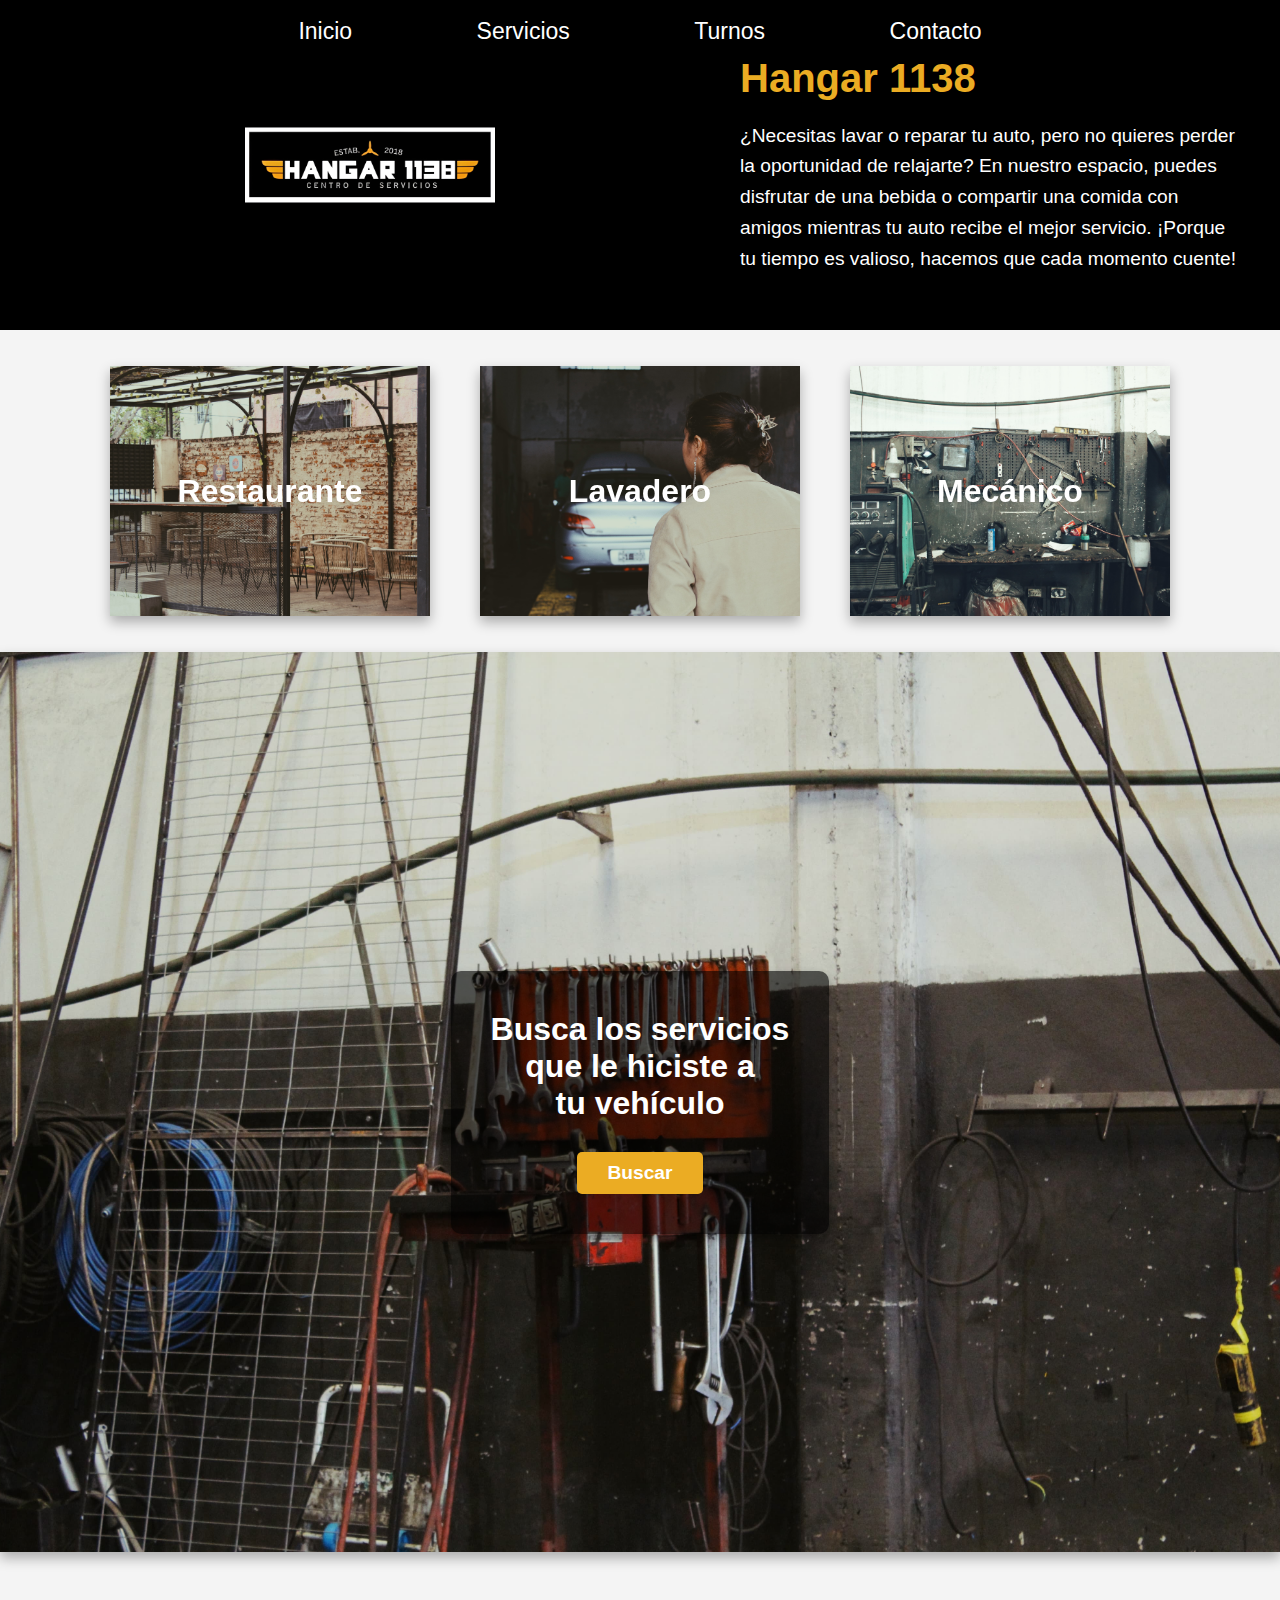
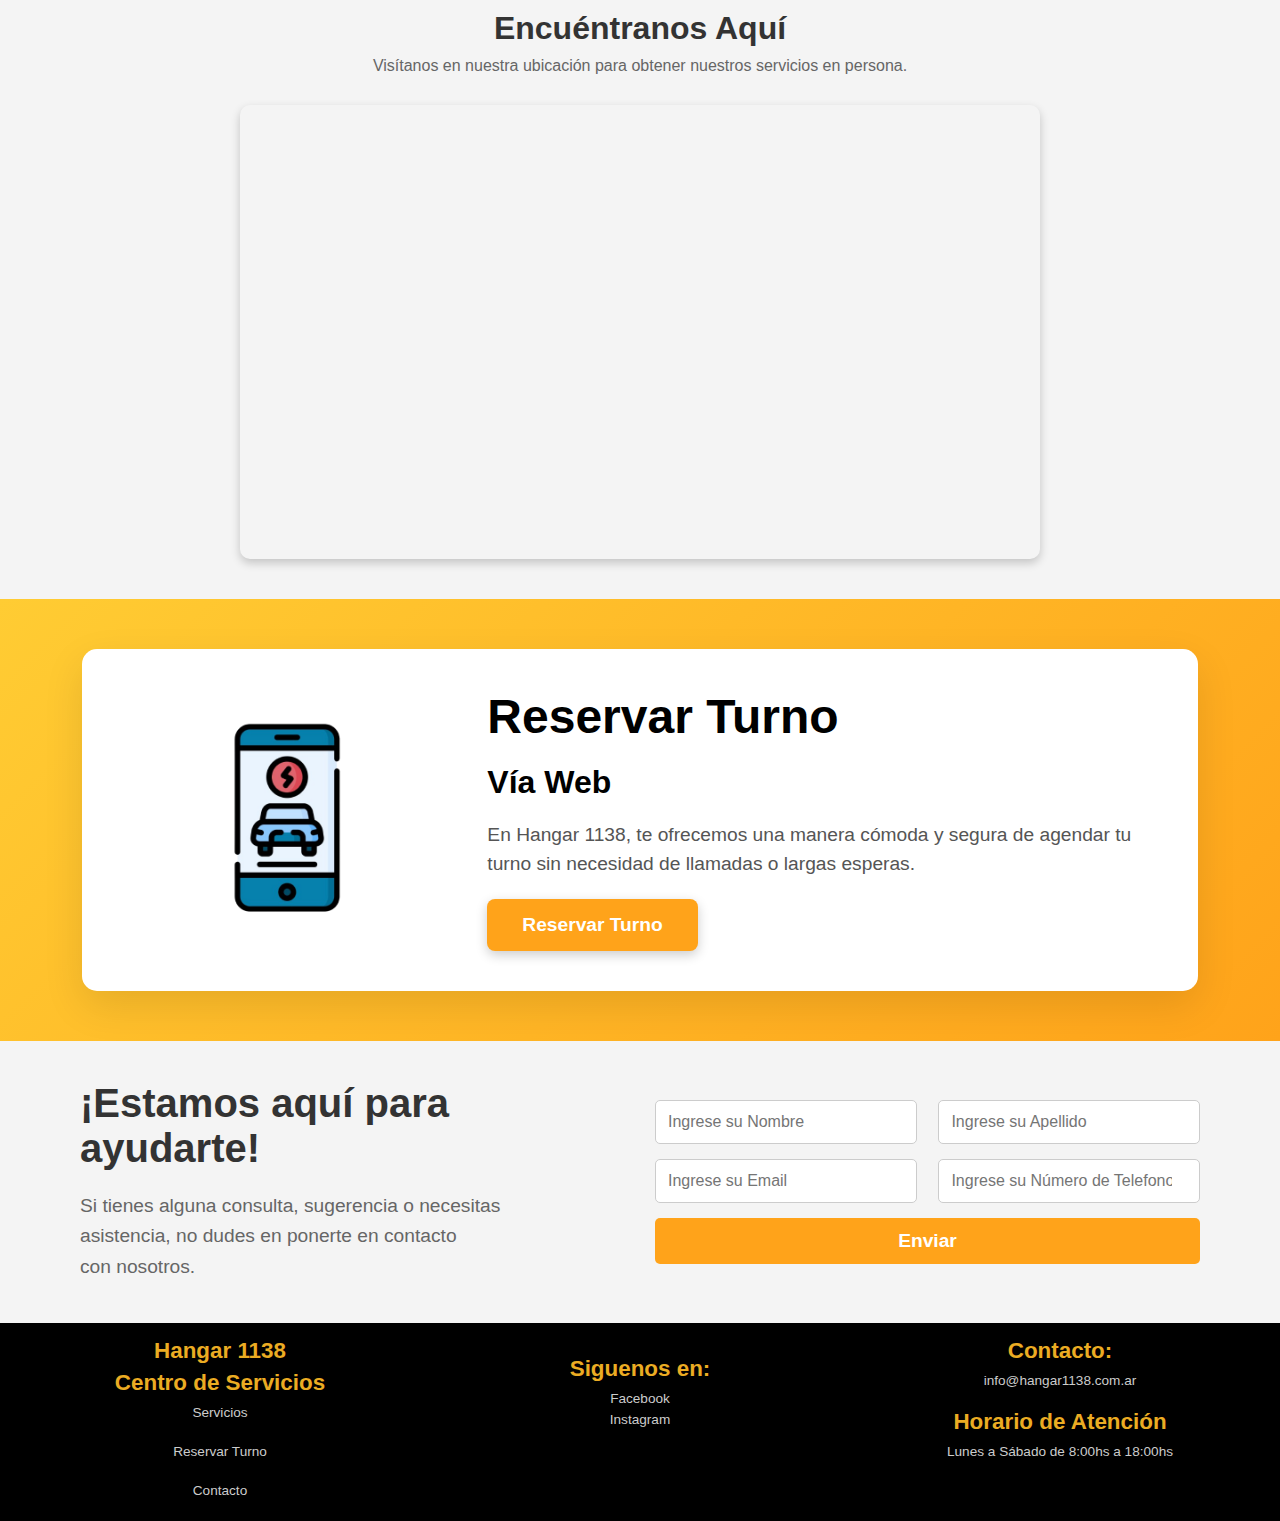
<file: index.html>
<!DOCTYPE html>
<html lang="en">
<head>
    <meta charset="UTF-8">
    <meta name="viewport" content="width=device-width, initial-scale=1.0">
    <title>Hangar1138</title>
    <link rel="stylesheet" href="style.css">
</head>
<body>
    <div class="hipervinculos">
        <br>
        <a href="">Inicio</a>
        <a href="">Servicios</a>
        <a href="">Turnos</a>
        <a href="">Contacto</a>
    </div>
    <div class="contenedor-principal">
        <div class="img">
            <img src="img/logo2.jpeg"  alt="Logo Hangar 1138">
        </div>
        <div class="texto">
<h1>Hangar 1138</h1>
<p>¿Necesitas lavar o reparar tu auto, pero no quieres perder la oportunidad de relajarte? En nuestro espacio, puedes disfrutar de una bebida o compartir una comida con amigos mientras tu auto recibe el mejor servicio. ¡Porque tu tiempo es valioso, hacemos que cada momento cuente!</p>
        </div>
    </div>
   
 
    <br><br>
    <div class="contenedor-servicios">
        <div class="restaurante">
            <h1>Restaurante</h1>
            <div class="contenido-reverso">
                <p>¡Bienvenido! Disfruta de nuestros deliciosos platos.</p>
                <button class="btn">Ver Menú</button>
            </div>
        </div>
    
        <div class="lavadero">
            <h1>Lavadero</h1>
            <div class="contenido-reverso">
        <p>¡Dale a tu auto el cuidado que merece! En nuestro lavadero, ofrecemos servicios de limpieza profunda, encerado y detallado para que tu vehículo luzca como nuevo.</p>
                <button class="btn">Ver Servicios</button>
            </div>
        </div>
        
        <div class="mecanica">
            <h1>Mecánico</h1>
            <div class="contenido-reverso">
                <p>Tu auto en las mejores manos. Nuestro equipo de mecánicos expertos está listo para diagnosticar y reparar cualquier problema mecánico. ¡Tu seguridad es nuestra prioridad!</p>
                <button class="btn">Solicitar Cita</button>
            </div>
        </div>
        
    </div>
    <br><br>
    <div class="buscar-services">
        <div class="content">
            <h1>Busca los servicios <br>
                que le hiciste a <br>
                tu vehículo
            </h1>
            <div class="btn-container">
                <a href="#" class="btn-buscar">Buscar</a>
            </div>
        </div>
    </div>
    <br>
    <div class="map-section">
        <h2>Encuéntranos Aquí</h2>
        <p>Visítanos en nuestra ubicación para obtener nuestros servicios en persona.</p>
        <div class="map-container">
            <iframe 
                src="https://www.google.com/maps/embed?pb=!1m18!1m12!1m3!1d3278.4618593002388!2d-58.42145282526757!3d-34.74395667290431!2m3!1f0!2f0!3f0!3m2!1i1024!2i768!4f13.1!3m3!1m2!1s0x95bccbe970a61d65%3A0x43531d3dec43c413!2sHANGAR%201138!5e0!3m2!1ses!2sar!4v1730910305380!5m2!1ses!2sar" 
                width="100%" height="450" style="border:0;" allowfullscreen="" loading="lazy" referrerpolicy="no-referrer-when-downgrade">
            </iframe>
        </div>
    </div>
    <div class="reservar-turno">
        <div class="contenido">
            <!-- Imagen de icono -->
            <div class="img">
                <img src="img/Sin_título-removebg-preview.png" alt="Icono Telefono">
            </div>
    
            <!-- Texto y botón de reserva -->
            <div class="texto-reservar-turno">
                <h1>Reservar Turno</h1>
                <h2>Vía Web</h2>
                <p>En Hangar 1138, te ofrecemos una manera cómoda y segura de agendar tu turno sin necesidad de llamadas o largas esperas.</p>
                <a href="#" class="boton-reservar">Reservar Turno</a>
            </div>
        </div>
    </div>
    <div class="formulario">
        <div class="text-formulario">
            <h1>¡Estamos aquí para ayudarte!</h1>
            <p>
                Si tienes alguna consulta, sugerencia o necesitas <br> asistencia, no dudes en ponerte en contacto <br> con nosotros. </p>
        </div>
        <form action="">
            <div class="inputs">
                <input type="text" placeholder="Ingrese su Nombre">
                <input type="text" placeholder="Ingrese su Apellido">
            </div>
        <div class="inputs">
            <input type="email" placeholder="Ingrese su Email" name="" id="">
            <input type="number" placeholder="Ingrese su Número de Telefono">
        </div>
        <button> Enviar</button>
        </form>
    </div>
  
    <footer>
        <div class="text-izquier">
        
            <h1>Hangar 1138</h1>
            <h2>Centro de Servicios</h2>
            <a href="#">Servicios</a>
            <br>
            <a href="#">Reservar Turno</a>
            <br>
            <a href="#">Contacto</a>
        </div>
        <div class="texto-medio">
            <br>
            <h2>Siguenos en:</h2>
            <a href="">Facebook</a>
            <a href="">Instagram</a>
        </div>
        <div class="texto-izquierda">
            <h1>Contacto:</h1>
            <p>info@hangar1138.com.ar</p>
            <br>
            <h1>Horario de Atención</h1>
            <p>Lunes a Sábado de 8:00hs a 18:00hs </p>
        </div>
    </footer>
</body>
</html>
</file>
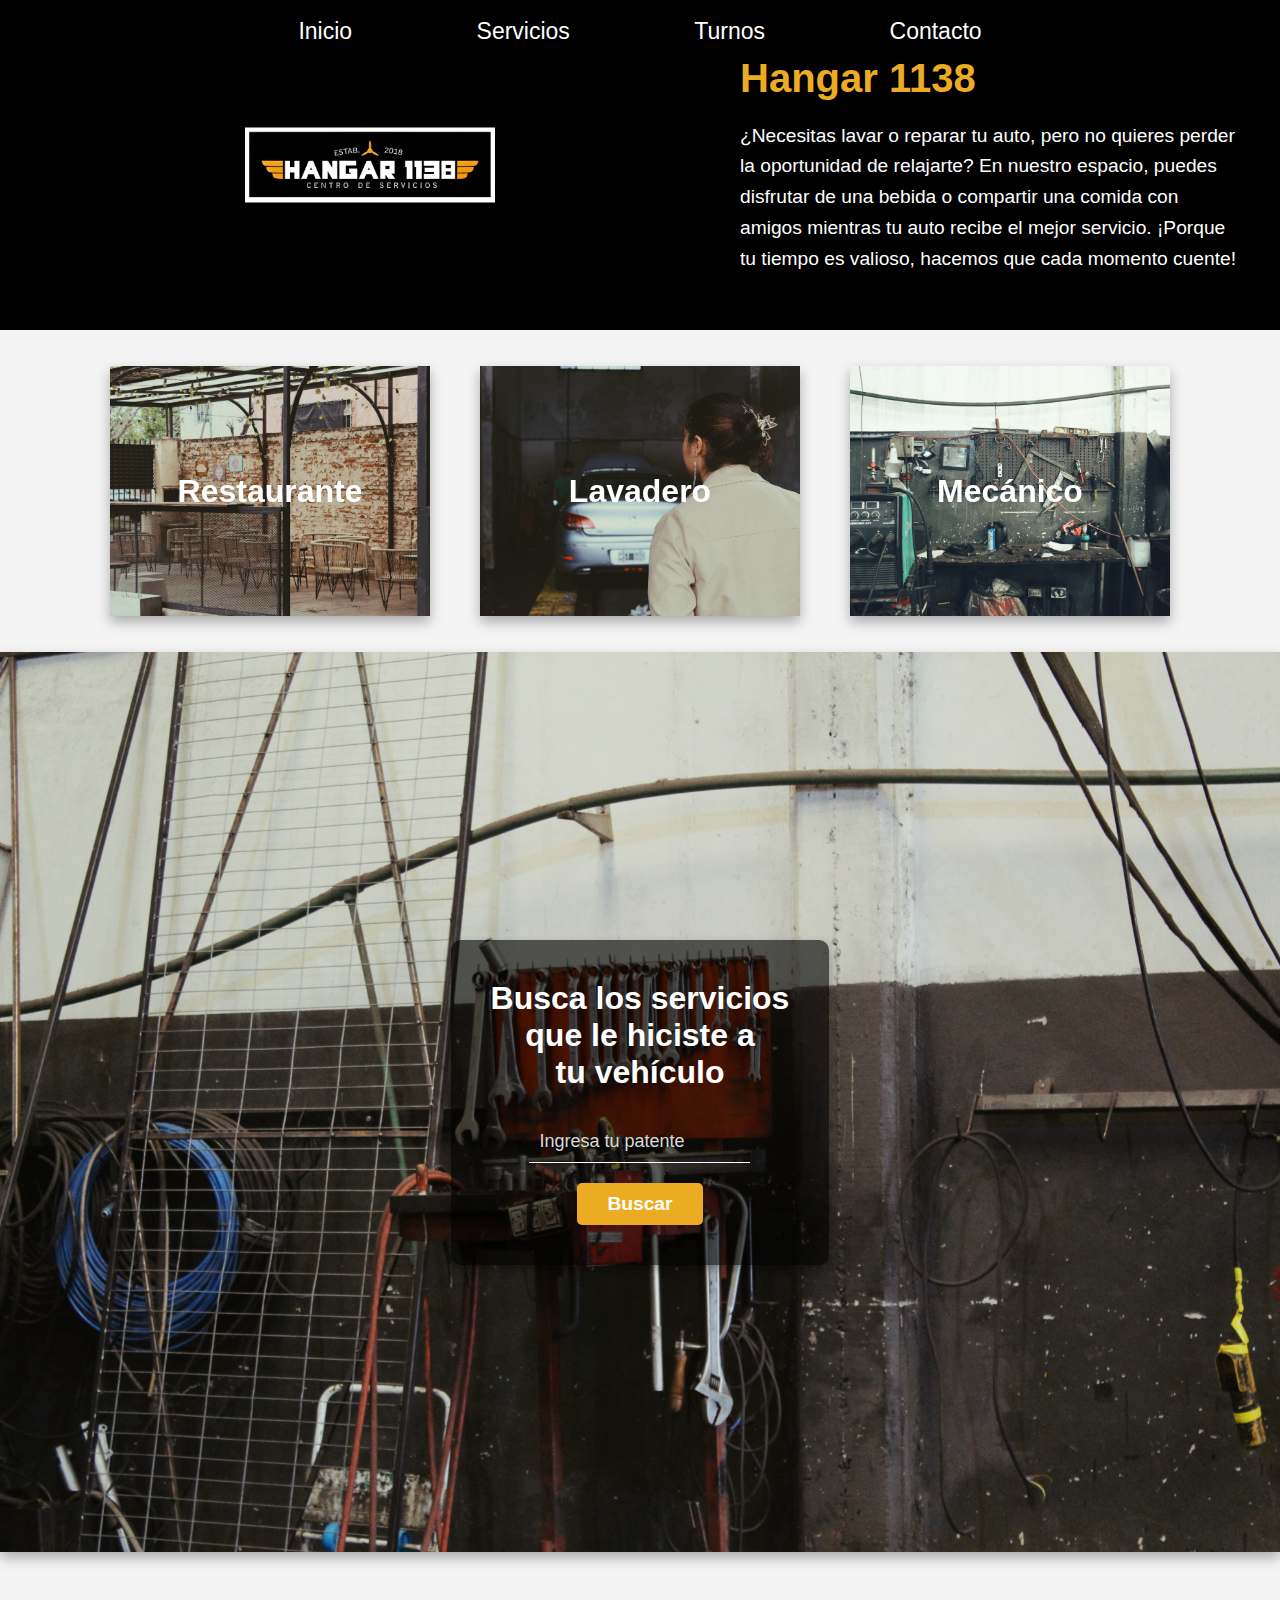
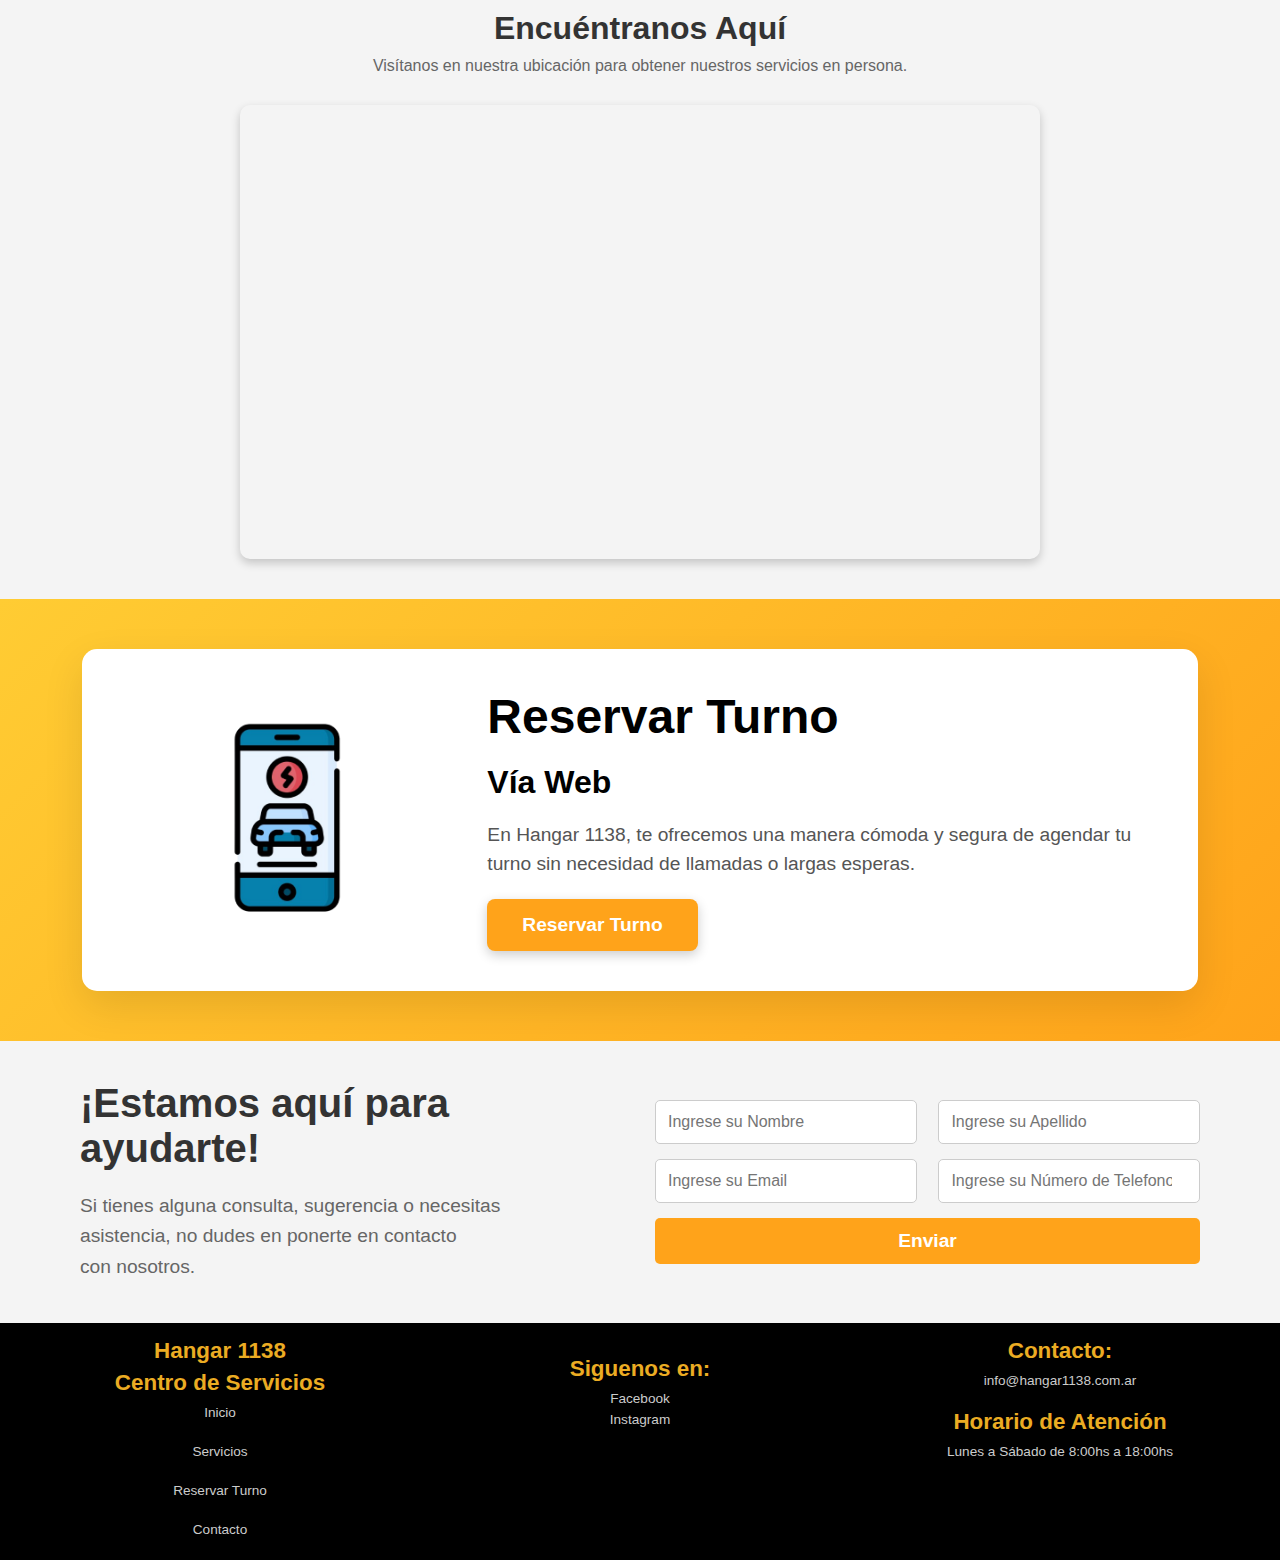
<file: pages/index.html>
<!DOCTYPE html>
<html lang="en">

<head>
    <meta charset="UTF-8">
    <meta name="viewport" content="width=device-width, initial-scale=1.0">
    <title>Hangar1138</title>
    <link rel="stylesheet" href="../style/style.css">
</head>

<body>
    <div class="hipervinculos">
        <br>
        <a href="index.html">Inicio</a>
        <a href="servicios.html">Servicios</a>
        <a href="">Turnos</a>
        <a href="">Contacto</a>
    </div>
    <div class="contenedor-principal">
        <div class="img">
            <img src="../img/logo2.jpeg" alt="Logo Hangar 1138">
        </div>
        <div class="texto">
            <h1>Hangar 1138</h1>
            <p>¿Necesitas lavar o reparar tu auto, pero no quieres perder la oportunidad de relajarte? En nuestro
                espacio, puedes disfrutar de una bebida o compartir una comida con amigos mientras tu auto recibe el
                mejor servicio. ¡Porque tu tiempo es valioso, hacemos que cada momento cuente!</p>
        </div>
    </div>


    <br><br>
    <div class="contenedor-servicios">
        <div class="restaurante">
            <h1>Restaurante</h1>
            <div class="contenido-reverso">
                <p>¡Bienvenido! Disfruta de nuestros deliciosos platos.</p>
                <button class="btn">Ver Menú</button>
            </div>
        </div>

        <div class="lavadero">
            <h1>Lavadero</h1>
            <div class="contenido-reverso">
                <p>¡Dale a tu auto el cuidado que merece! En nuestro lavadero, ofrecemos servicios de limpieza profunda,
                    encerado y detallado para que tu vehículo luzca como nuevo.</p>
                <button class="btn">Ver Servicios</button>
            </div>
        </div>

        <div class="mecanica">
            <h1>Mecánico</h1>
            <div class="contenido-reverso">
                <p>Tu auto en las mejores manos. Nuestro equipo de mecánicos expertos está listo para diagnosticar y
                    reparar cualquier problema mecánico. ¡Tu seguridad es nuestra prioridad!</p>
                <button class="btn">Solicitar Cita</button>
            </div>
        </div>

    </div>
    <br><br>
    <div class="buscar-services">
        <div class="content">
            <h1>Busca los servicios <br>
                que le hiciste a <br>
                tu vehículo
            </h1>
            <form action="../app/servicios.php" method="post">
                    <input type="text" name="patente" id="patente" placeholder="Ingresa tu patente" required>
                <div class="btn-container">
                    <input type="submit" class="btn-buscar" value="Buscar">
                </div>
            </form>
        </div>
    </div>
    <br>
    <div class="map-section">
        <h2>Encuéntranos Aquí</h2>
        <p>Visítanos en nuestra ubicación para obtener nuestros servicios en persona.</p>
        <div class="map-container">
            <iframe
                src="https://www.google.com/maps/embed?pb=!1m18!1m12!1m3!1d3278.4618593002388!2d-58.42145282526757!3d-34.74395667290431!2m3!1f0!2f0!3f0!3m2!1i1024!2i768!4f13.1!3m3!1m2!1s0x95bccbe970a61d65%3A0x43531d3dec43c413!2sHANGAR%201138!5e0!3m2!1ses!2sar!4v1730910305380!5m2!1ses!2sar"
                width="100%" height="450" style="border:0;" allowfullscreen="" loading="lazy"
                referrerpolicy="no-referrer-when-downgrade">
            </iframe>
        </div>
    </div>
    <div class="reservar-turno">
        <div class="contenido">
            <!-- Imagen de icono -->
            <div class="img">
                <img src="../img/Sin_título-removebg-preview.png" alt="Icono Telefono">
            </div>

            <!-- Texto y botón de reserva -->
            <div class="texto-reservar-turno">
                <h1>Reservar Turno</h1>
                <h2>Vía Web</h2>
                <p>En Hangar 1138, te ofrecemos una manera cómoda y segura de agendar tu turno sin necesidad de llamadas
                    o largas esperas.</p>
                <a href="#" class="boton-reservar">Reservar Turno</a>
            </div>
        </div>
    </div>
    <div class="formulario">
        <div class="text-formulario">
            <h1>¡Estamos aquí para ayudarte!</h1>
            <p>
                Si tienes alguna consulta, sugerencia o necesitas <br> asistencia, no dudes en ponerte en contacto <br>
                con nosotros. </p>
        </div>
        <form action="">
            <div class="inputs">
                <input type="text" placeholder="Ingrese su Nombre">
                <input type="text" placeholder="Ingrese su Apellido">
            </div>
            <div class="inputs">
                <input type="email" placeholder="Ingrese su Email" name="" id="">
                <input type="number" placeholder="Ingrese su Número de Telefono">
            </div>
            <button> Enviar</button>
        </form>
    </div>

    <footer>
        <div class="text-izquier">

            <h1>Hangar 1138</h1>
            <h2>Centro de Servicios</h2>
            <a href="index.html">Inicio</a>
            <br>
            <a href="servicios.html">Servicios</a>
            <br>
            <a href="#">Reservar Turno</a>
            <br>
            <a href="#">Contacto</a>
        </div>
        <div class="texto-medio">
            <br>
            <h2>Siguenos en:</h2>
            <a href="">Facebook</a>
            <a href="">Instagram</a>
        </div>
        <div class="texto-izquierda">
            <h1>Contacto:</h1>
            <p>info@hangar1138.com.ar</p>
            <br>
            <h1>Horario de Atención</h1>
            <p>Lunes a Sábado de 8:00hs a 18:00hs </p>
        </div>
    </footer>
</body>

</html>
</file>
<file: style.css>
*{
    margin: 0;
    font-family:'Gill Sans', 'Gill Sans MT', Calibri, 'Trebuchet MS', sans-serif;
    padding: 0 ;
    box-sizing: border-box;
}
body{
    background-color: #f4f4f4;
}
.hipervinculos{
    height: 60px;
width: 100%;
text-align: center;
position: fixed;

z-index: 100; /* Asegura que esté siempre por encima del contenido */

background-color: black;
}
.hipervinculos a {
    text-decoration: none; /* Elimina el subrayado por defecto */
    color: white; /* Color del texto */
    margin-right: 60px;
    margin-left: 60px;
    font-size: 23px;
    position: relative; /* Necesario para posicionar el pseudo-elemento */
}

.hipervinculos a:hover::after {
    content: ""; /* Crea un pseudo-elemento */
    position: absolute; /* Posiciona el elemento */
    left: 0; /* Alinea a la izquierda del enlace */
    bottom: -2px; /* Espacio entre el texto y la línea */
    width: 100%; /* La línea ocupará todo el ancho del enlace */
    height: 2px; /* Grosor de la línea */
    background-color: white; /* Color de la línea */
    transition: all 0.3s ease; /* Transición suave */
}
.contenedor-principal {
    display: flex;
    align-items: center;
    justify-content: center;
    padding: 40px;
    background-color: black;
    color: white;
    gap: 40px;
}
/* Imagen */
.contenedor-principal .img img {
    width: 340px;
    border-radius: 10px;
    box-shadow: 0 4px 8px rgba(0, 0, 0, 0.2);
}

img{
    width: 500px;
}
/* Texto */
.contenedor-principal .texto h1 {
    font-size: 2.5rem;
    margin-bottom: 20px;
    color: #EBAC23;
}

.contenedor-principal .texto p {
    font-size: 1.2em;
    line-height: 1.6;
    max-width: 500px;
}
.redes {
    display: flex;
    align-items: center;
    justify-content: center; /* Centra el contenido horizontalmente */
    margin-top: 30px;
    gap:100px;
}

.logo-facebook {
    width: 170px;
}

.logo-ig {
    width: 100px;
}
/* Contenedor de información */
.contenedor-de-info {
    background-color: #EBAC23; /* Fondo destacado */
    padding: 40px;
    margin: 20px auto;
    max-width: 800px;
    border-radius: 10px;
    box-shadow: 0 10px 30px rgba(0, 0, 0, 0.1); /* Sombra suave */
    text-align: center;
}

/* Estilo del párrafo */
.contenedor-de-info p {
    font-size: 1.3rem;
    color: white; /* Texto oscuro para un mejor contraste */
    line-height: 1.6;
    font-weight: bold;
    margin: 0;
}

/* Responsive */
@media (max-width: 768px) {
    .contenedor-de-info {
        padding: 20px;
    }
    .contenedor-de-info p {
        font-size: 1.1rem;
    }
}

.contenedor-servicios{
    display: flex;
    margin: 0 auto;
    gap: 50px;
    justify-content: center;
    align-items: center;
}
.restaurante {
    width: 25%;
    height: 250px; /* Ajusta la altura según lo que necesites */
    background-image: url('img/b1375a84-40a9-40cc-a611-2918d106c511.jpg');
    background-size: cover; /* Hace que la imagen cubra todo el contenedor */
    background-position: center; /* Centra la imagen */
    display: flex;
    align-items: center;
    justify-content: center;
    box-shadow: 0px 6px 12px rgba(0, 0, 0, 0.3); /* Sombra opcional */
    text-align: center;
    position: relative;
    perspective: 1000px; /* Perspectiva para el efecto 3D */
    cursor: pointer; /* Cambia el cursor al pasar sobre el contenedor */
}

.restaurante h1 {
    position: relative;
    color: white; /* Color del texto */
    z-index: 2;
    transition: opacity 0.3s, visibility 0.3s; /* Transición suave */
}

.contenido-reverso {
    position: absolute;
    top: 0;
    left: 0;
    width: 100%;
    height: 100%;
    background-color: rgba(51, 51, 51, 0.9); /* Fondo de la parte posterior */
    color: white;
    display: flex;
    flex-direction: column;
    align-items: center;
    justify-content: center;
    backface-visibility: hidden; /* Oculta la parte trasera al rotar */
    transform: rotateY(180deg); /* Gira la parte trasera */
    transition: transform 0.6s; /* Transición suave */
    z-index: 1; /* Para que se superponga al filtro oscuro */
}

.restaurante:hover .contenido-reverso {
    transform: rotateY(0deg); /* Vuelve a la posición original al pasar el mouse */
}

.restaurante:hover h1 {
    opacity: 0; /* Oculta el texto al pasar el mouse */
    visibility: hidden; /* Asegura que no ocupe espacio al ocultarse */
}

.btn {
    margin-top: 10px;
    padding: 10px 20px;
    background-color: #EBAC23;
    border: none;
    color: white;
    cursor: pointer;
    border-radius: 5px;
    transition: background-color 0.3s;
}

.btn:hover {
    background-color: #f8c964; /* Cambia el color al pasar el mouse */
}
.lavadero {
    width: 25%;
    height: 250px; /* Ajusta la altura según lo que necesites */
    background-image: url('img/fdcaee2d-4848-4b22-aaaa-28ee002fe92e.jpg');
    background-size: cover; /* Hace que la imagen cubra todo el contenedor */
    background-position: center; /* Centra la imagen */
    display: flex;
    align-items: center;
    justify-content: center;
    box-shadow: 0px 6px 12px rgba(0, 0, 0, 0.3); /* Sombra opcional */
    text-align: center;
    position: relative;
    perspective: 1000px; /* Perspectiva para el efecto 3D */
    cursor: pointer; /* Cambia el cursor al pasar sobre el contenedor */
}

.lavadero h1 {
    position: relative;
    color: white; /* Color del texto */
    z-index: 2;
    transition: opacity 0.3s, visibility 0.3s; /* Transición suave */
}

.contenido-reverso {
    position: absolute;
    top: 0;
    left: 0;
    width: 100%;
    height: 100%;
    background-color: rgba(51, 51, 51, 0.9); /* Fondo de la parte posterior */
    color: white;
    display: flex;
    flex-direction: column;
    align-items: center;
    justify-content: center;
    backface-visibility: hidden; /* Oculta la parte trasera al rotar */
    transform: rotateY(180deg); /* Gira la parte trasera */
    transition: transform 0.6s; /* Transición suave */
    z-index: 1; /* Para que se superponga al filtro oscuro */
}

.lavadero:hover:hover .contenido-reverso {
    transform: rotateY(0deg); /* Vuelve a la posición original al pasar el mouse */
}

.lavadero:hover h1 {
    opacity: 0; /* Oculta el texto al pasar el mouse */
    visibility: hidden; /* Asegura que no ocupe espacio al ocultarse */
}

.mecanica {
    width: 25%;
    height: 250px; /* Ajusta la altura según lo que necesites */
    background-image: url('img/fcb96078-a066-42e5-8353-0f906c25423f.jpg');
    background-size: cover; /* Hace que la imagen cubra todo el contenedor */
    background-position: center; /* Centra la imagen */
    display: flex;
    align-items: center;
    justify-content: center;
    box-shadow: 0px 6px 12px rgba(0, 0, 0, 0.3); /* Sombra opcional */
    text-align: center;
    position: relative;
    perspective: 1000px; /* Perspectiva para el efecto 3D */
    cursor: pointer; /* Cambia el cursor al pasar sobre el contenedor */
}

.mecanica h1 {
    position: relative;
    color: white; /* Color del texto */
    z-index: 2;
    transition: opacity 0.3s, visibility 0.3s; /* Transición suave */
}

.contenido-reverso {
    position: absolute;
    top: 0;
    left: 0;
    width: 100%;
    height: 100%;
    background-color: rgba(51, 51, 51, 0.9); /* Fondo de la parte posterior */
    color: white;
    display: flex;
    flex-direction: column;
    align-items: center;
    justify-content: center;
    backface-visibility: hidden; /* Oculta la parte trasera al rotar */
    transform: rotateY(180deg); /* Gira la parte trasera */
    transition: transform 0.6s; /* Transición suave */
    z-index: 1; /* Para que se superponga al filtro oscuro */
}

.mecanica:hover:hover .contenido-reverso {
    transform: rotateY(0deg); /* Vuelve a la posición original al pasar el mouse */
}

.mecanica:hover h1 {
    opacity: 0; /* Oculta el texto al pasar el mouse */
    visibility: hidden; /* Asegura que no ocupe espacio al ocultarse */
}
.wsp {
    position: fixed; /* Posiciona el elemento de forma fija */
    bottom: 20px; /* Distancia desde la parte inferior de la pantalla */
    right: 20px; /* Distancia desde el borde derecho de la pantalla */
    z-index: 1000; /* Asegura que el logo esté sobre otros elementos */
    cursor: pointer; /* Cambia el cursor a una mano al pasar sobre el logo */
}

.wsp img {
    width: 80px; /* Ajusta el tamaño del logo */
    height: auto; /* Mantiene las proporciones de la imagen */
}
.buscar-services {
    width: 100%;
    height: 100vh;
    background-image: url('img/WhatsApp Image 2024-10-17 at 13.52.01 (1).jpeg');
    background-size: cover;
    background-position: center;
    display: flex;
    align-items: center;
    justify-content: center;
    text-align: center;
    box-shadow: 0px 6px 12px rgba(0, 0, 0, 0.3);
}

.buscar-services .content {
    background-color: rgba(0, 0, 0, 0.6); /* Fondo oscuro para mejorar la legibilidad */
    padding: 40px;
    border-radius: 10px;
    box-shadow: 0 4px 8px rgba(0, 0, 0, 0.3);
    color: white;
    max-width: 90%; /* Limita el ancho para que sea más adaptable */
}

.buscar-services h1 {
    font-size: 2rem;
    margin-bottom: 30px; /* Mayor espacio debajo del texto */
    color: #ffffff;
}

.btn-container {
    margin-top: 20px;
}

.btn-buscar {
    display: inline-block;
    padding: 10px 30px;
    background-color: #EBAC23;
    color: white;
    font-size: 1.2rem;
    font-weight: bold;
    border: none;
    border-radius: 5px;
    cursor: pointer;
    text-decoration: none;
    transition: background-color 0.3s;
}

.btn-buscar:hover {
    background-color: #f8c964;
}
/* Contenedor de la sección de mapa */
.map-section {
    display: flex;
    flex-direction: column;
    align-items: center;
    text-align: center;
    padding: 40px 20px;
}

.map-section h2 {
    font-size: 2rem;
    color: #333;
    margin-bottom: 10px;
}

.map-section p {
    color: #666;
    font-size: 1rem;
    margin-bottom: 30px;
}

/* Contenedor del mapa para ajustar su tamaño y estilos */
.map-container {
    width: 100%;
    max-width: 800px; /* Limita el ancho máximo */
    box-shadow: 0px 4px 10px rgba(0, 0, 0, 0.2); /* Sombra alrededor del mapa */
    border-radius: 10px;
    overflow: hidden; /* Redondea bordes del mapa */
}

.map-container iframe {
    border: none;
    width: 100%;
    height: 450px;
    border-radius: 10px;
}
.reservar-turno {
    width: 100%;
    padding: 50px 20px;
    display: flex;
    justify-content: center;
    align-items: center;
    background: linear-gradient(135deg, #ffcc33, #ffa31a); /* Fondo degradado */
}

/* Contenedor */
.contenido {
    display: flex;
    flex-direction: row;
    align-items: center;
    max-width: 1200px;
    background-color: white;
    border-radius: 15px;
    box-shadow: 0 15px 40px rgba(0, 0, 0, 0.1);
    padding: 40px;
    width: 90%;
}


/* Imagen */
.img {
    flex: 1;
    display: flex;
    justify-content: center;
    align-items: center;
}

.img img {
    max-width: 250px;
    width: 100%;
    height: auto;
    border-radius: 10px;
    transition: transform 0.3s ease;
}

.img img:hover {
    transform: scale(1.05);
}

/* Texto */
.texto-reservar-turno {
    flex: 2;
    padding-left: 30px;
}

.texto-reservar-turno h1 {
    font-size: 3rem;
    color: black;
    margin: 0;
    padding-bottom: 10px;
}

.texto-reservar-turno h2 {
    font-size: 2rem;
    color: black;
    margin: 10px 0 20px 0;
}

.texto-reservar-turno p {
    font-size: 1.2rem;
    color: #555;
    line-height: 1.5;
    margin-bottom: 20px;
}

/* Botón de reserva */
.boton-reservar {
    display: inline-block;
    padding: 15px 35px;
    background-color: #ffa31a;
    color: white;
    font-size: 1.2rem;
    font-weight: bold;
    border: none;
    border-radius: 8px;
    text-decoration: none;
    transition: background-color 0.3s ease, transform 0.3s ease;
    box-shadow: 0 4px 12px rgba(0, 0, 0, 0.2);
}

.boton-reservar:hover {
    background-color: #ff6600;
    transform: translateY(-3px);
    box-shadow: 0 6px 15px rgba(0, 0, 0, 0.3);
}
/* Contenedor principal del formulario */
.formulario {
    display: flex;
    justify-content: space-between;
    align-items: center;
    width: 100%;
    max-width: 1200px;
    margin: 0 auto;
    padding: 40px;
    background-color: #f4f4f4;

}

/* Sección de texto */
.text-formulario {
    flex: 1;
    padding-right: 30px;
}

.text-formulario h1 {
    font-size: 2.5rem;
    color: #333;
    margin-bottom: 20px;
}

.text-formulario p {
    font-size: 1.2rem;
    color: #666;
    line-height: 1.6;
}

/* Formulario */
form {
    flex: 1;
}

.inputs {
    display: flex;
    justify-content: space-between;
    margin-bottom: 15px;
}

.inputs input {
    width: 48%;
    padding: 12px;
    font-size: 1rem;
    border: 1px solid #ccc;
    border-radius: 5px;
    box-sizing: border-box;
    transition: border-color 0.3s ease;
}

.inputs input:focus {
    border-color: #007BFF;
    outline: none;
}

/* Botón de envío */
button {
    display: block;
    width: 100%;
    padding: 12px;
    font-size: 1.2rem;
    font-weight: bold;
    color: white;
    background-color: #ffa31a;
    border: none;
    border-radius: 5px;
    cursor: pointer;
    transition: background-color 0.3s ease;
}

button:hover {
    background-color: #ff6600;
}
/* Estilo general del footer */
footer {
    background-color: #000; /* Fondo negro */
    color: #aaa; /* Texto gris claro */
    padding: 15px 10px; /* Espaciado reducido */
    display: flex;
    justify-content: space-between;
    align-items: flex-start;
    text-align: left;
    flex-wrap: wrap;
}

footer div {
    flex: 1;
    text-align: center;
    min-width: 150px; /* Ancho mínimo ajustado */
    margin-bottom: 5px;
}

footer h1, footer h2 {
    font-size: 1.4rem; /* Tamaño de fuente reducido */
    margin-bottom: 6px;
    color: #EBAC23; /* Color blanco */
}

footer p, footer a {
    font-size: 0.85rem; /* Fuente más pequeña */
    color: #ccc; /* Texto gris claro */
    text-decoration: none;
    margin: 3px 0;
}

footer a:hover {
    color: #EBAC23; /* Efecto hover dorado */
}

footer .text-izquier, footer .texto-medio, footer .texto-izquierda {
    display: flex;
    flex-direction: column;
}

/* Responsivo */
@media (max-width: 600px) {
    footer {
        text-align: center;
    }

    footer div {
        margin-bottom: 8px;
    }

    footer h1, footer h2 {
        font-size: 0.9rem;
    }

    footer p, footer a {
        font-size: 0.75rem;
    }
}
</file>
<file: style/style.css>
*{
    margin: 0;
    font-family:'Gill Sans', 'Gill Sans MT', Calibri, 'Trebuchet MS', sans-serif;
    padding: 0 ;
    box-sizing: border-box;
}
body{
    background-color: #f4f4f4;
}
.hipervinculos{
    height: 60px;
width: 100%;
text-align: center;
position: fixed;

z-index: 100; /* Asegura que esté siempre por encima del contenido */

background-color: black;
}
.hipervinculos a {
    text-decoration: none; /* Elimina el subrayado por defecto */
    color: white; /* Color del texto */
    margin-right: 60px;
    margin-left: 60px;
    font-size: 23px;
    position: relative; /* Necesario para posicionar el pseudo-elemento */
}

.hipervinculos a:hover::after {
    content: ""; /* Crea un pseudo-elemento */
    position: absolute; /* Posiciona el elemento */
    left: 0; /* Alinea a la izquierda del enlace */
    bottom: -2px; /* Espacio entre el texto y la línea */
    width: 100%; /* La línea ocupará todo el ancho del enlace */
    height: 2px; /* Grosor de la línea */
    background-color: white; /* Color de la línea */
    transition: all 0.3s ease; /* Transición suave */
}
.contenedor-principal {
    display: flex;
    align-items: center;
    justify-content: center;
    padding: 40px;
    background-color: black;
    color: white;
    gap: 40px;
}
/* Imagen */
.contenedor-principal .img img {
    width: 340px;
    border-radius: 10px;
    box-shadow: 0 4px 8px rgba(0, 0, 0, 0.2);
}

img{
    width: 500px;
}
/* Texto */
.contenedor-principal .texto h1 {
    font-size: 2.5rem;
    margin-bottom: 20px;
    color: #EBAC23;
}

.contenedor-principal .texto p {
    font-size: 1.2em;
    line-height: 1.6;
    max-width: 500px;
}
.redes {
    display: flex;
    align-items: center;
    justify-content: center; /* Centra el contenido horizontalmente */
    margin-top: 30px;
    gap:100px;
}

.logo-facebook {
    width: 170px;
}

.logo-ig {
    width: 100px;
}
/* Contenedor de información */
.contenedor-de-info {
    background-color: #EBAC23; /* Fondo destacado */
    padding: 40px;
    margin: 20px auto;
    max-width: 800px;
    border-radius: 10px;
    box-shadow: 0 10px 30px rgba(0, 0, 0, 0.1); /* Sombra suave */
    text-align: center;
}

/* Estilo del párrafo */
.contenedor-de-info p {
    font-size: 1.3rem;
    color: white; /* Texto oscuro para un mejor contraste */
    line-height: 1.6;
    font-weight: bold;
    margin: 0;
}

/* Responsive */
@media (max-width: 768px) {
    .contenedor-de-info {
        padding: 20px;
    }
    .contenedor-de-info p {
        font-size: 1.1rem;
    }
}

.contenedor-servicios{
    display: flex;
    margin: 0 auto;
    gap: 50px;
    justify-content: center;
    align-items: center;
}
.restaurante {
    width: 25%;
    height: 250px; /* Ajusta la altura según lo que necesites */
    background-image: url('../img/b1375a84-40a9-40cc-a611-2918d106c511.jpg');
    background-size: cover; /* Hace que la imagen cubra todo el contenedor */
    background-position: center; /* Centra la imagen */
    display: flex;
    align-items: center;
    justify-content: center;
    box-shadow: 0px 6px 12px rgba(0, 0, 0, 0.3); /* Sombra opcional */
    text-align: center;
    position: relative;
    perspective: 1000px; /* Perspectiva para el efecto 3D */
    cursor: pointer; /* Cambia el cursor al pasar sobre el contenedor */
}

.restaurante h1 {
    position: relative;
    color: white; /* Color del texto */
    z-index: 2;
    transition: opacity 0.3s, visibility 0.3s; /* Transición suave */
}

.contenido-reverso {
    position: absolute;
    top: 0;
    left: 0;
    width: 100%;
    height: 100%;
    background-color: rgba(51, 51, 51, 0.9); /* Fondo de la parte posterior */
    color: white;
    display: flex;
    flex-direction: column;
    align-items: center;
    justify-content: center;
    backface-visibility: hidden; /* Oculta la parte trasera al rotar */
    transform: rotateY(180deg); /* Gira la parte trasera */
    transition: transform 0.6s; /* Transición suave */
    z-index: 1; /* Para que se superponga al filtro oscuro */
}

.restaurante:hover .contenido-reverso {
    transform: rotateY(0deg); /* Vuelve a la posición original al pasar el mouse */
}

.restaurante:hover h1 {
    opacity: 0; /* Oculta el texto al pasar el mouse */
    visibility: hidden; /* Asegura que no ocupe espacio al ocultarse */
}

.btn {
    margin-top: 10px;
    padding: 10px 20px;
    background-color: #EBAC23;
    border: none;
    color: white;
    cursor: pointer;
    border-radius: 5px;
    transition: background-color 0.3s;
}

.btn:hover {
    background-color: #f8c964; /* Cambia el color al pasar el mouse */
}
.lavadero {
    width: 25%;
    height: 250px; /* Ajusta la altura según lo que necesites */
    background-image: url('../img/fdcaee2d-4848-4b22-aaaa-28ee002fe92e.jpg');
    background-size: cover; /* Hace que la imagen cubra todo el contenedor */
    background-position: center; /* Centra la imagen */
    display: flex;
    align-items: center;
    justify-content: center;
    box-shadow: 0px 6px 12px rgba(0, 0, 0, 0.3); /* Sombra opcional */
    text-align: center;
    position: relative;
    perspective: 1000px; /* Perspectiva para el efecto 3D */
    cursor: pointer; /* Cambia el cursor al pasar sobre el contenedor */
}

.lavadero h1 {
    position: relative;
    color: white; /* Color del texto */
    z-index: 2;
    transition: opacity 0.3s, visibility 0.3s; /* Transición suave */
}

.contenido-reverso {
    position: absolute;
    top: 0;
    left: 0;
    width: 100%;
    height: 100%;
    background-color: rgba(51, 51, 51, 0.9); /* Fondo de la parte posterior */
    color: white;
    display: flex;
    flex-direction: column;
    align-items: center;
    justify-content: center;
    backface-visibility: hidden; /* Oculta la parte trasera al rotar */
    transform: rotateY(180deg); /* Gira la parte trasera */
    transition: transform 0.6s; /* Transición suave */
    z-index: 1; /* Para que se superponga al filtro oscuro */
}

.lavadero:hover:hover .contenido-reverso {
    transform: rotateY(0deg); /* Vuelve a la posición original al pasar el mouse */
}

.lavadero:hover h1 {
    opacity: 0; /* Oculta el texto al pasar el mouse */
    visibility: hidden; /* Asegura que no ocupe espacio al ocultarse */
}

.mecanica {
    width: 25%;
    height: 250px; /* Ajusta la altura según lo que necesites */
    background-image: url('../img/fcb96078-a066-42e5-8353-0f906c25423f.jpg');
    background-size: cover; /* Hace que la imagen cubra todo el contenedor */
    background-position: center; /* Centra la imagen */
    display: flex;
    align-items: center;
    justify-content: center;
    box-shadow: 0px 6px 12px rgba(0, 0, 0, 0.3); /* Sombra opcional */
    text-align: center;
    position: relative;
    perspective: 1000px; /* Perspectiva para el efecto 3D */
    cursor: pointer; /* Cambia el cursor al pasar sobre el contenedor */
}

.mecanica h1 {
    position: relative;
    color: white; /* Color del texto */
    z-index: 2;
    transition: opacity 0.3s, visibility 0.3s; /* Transición suave */
}

.contenido-reverso {
    position: absolute;
    top: 0;
    left: 0;
    width: 100%;
    height: 100%;
    background-color: rgba(51, 51, 51, 0.9); /* Fondo de la parte posterior */
    color: white;
    display: flex;
    flex-direction: column;
    align-items: center;
    justify-content: center;
    backface-visibility: hidden; /* Oculta la parte trasera al rotar */
    transform: rotateY(180deg); /* Gira la parte trasera */
    transition: transform 0.6s; /* Transición suave */
    z-index: 1; /* Para que se superponga al filtro oscuro */
}

.mecanica:hover:hover .contenido-reverso {
    transform: rotateY(0deg); /* Vuelve a la posición original al pasar el mouse */
}

.mecanica:hover h1 {
    opacity: 0; /* Oculta el texto al pasar el mouse */
    visibility: hidden; /* Asegura que no ocupe espacio al ocultarse */
}
.wsp {
    position: fixed; /* Posiciona el elemento de forma fija */
    bottom: 20px; /* Distancia desde la parte inferior de la pantalla */
    right: 20px; /* Distancia desde el borde derecho de la pantalla */
    z-index: 1000; /* Asegura que el logo esté sobre otros elementos */
    cursor: pointer; /* Cambia el cursor a una mano al pasar sobre el logo */
}

.wsp img {
    width: 80px; /* Ajusta el tamaño del logo */
    height: auto; /* Mantiene las proporciones de la imagen */
}
.buscar-services {
    width: 100%;
    height: 100vh;
    background-image: url('../img/WhatsApp Image 2024-10-17 at 13.52.01 (1).jpeg');
    background-size: cover;
    background-position: center;
    display: flex;
    align-items: center;
    justify-content: center;
    text-align: center;
    box-shadow: 0px 6px 12px rgba(0, 0, 0, 0.3);
}

.buscar-services .content {
    background-color: rgba(0, 0, 0, 0.6); /* Fondo oscuro para mejorar la legibilidad */
    padding: 40px;
    border-radius: 10px;
    box-shadow: 0 4px 8px rgba(0, 0, 0, 0.3);
    color: white;
    max-width: 90%; /* Limita el ancho para que sea más adaptable */
}

.buscar-services h1 {
    font-size: 2rem;
    margin-bottom: 30px; /* Mayor espacio debajo del texto */
    color: #ffffff;
}

.btn-container {
    margin-top: 20px;
}

.btn-buscar {
    display: inline-block;
    padding: 10px 30px;
    background-color: #EBAC23;
    color: white;
    font-size: 1.2rem;
    font-weight: bold;
    border: none;
    border-radius: 5px;
    cursor: pointer;
    text-decoration: none;
    transition: background-color 0.3s;
}

.btn-buscar:hover {
    background-color: #f8c964;
}
/* Contenedor de la sección de mapa */
.map-section {
    display: flex;
    flex-direction: column;
    align-items: center;
    text-align: center;
    padding: 40px 20px;
}

.map-section h2 {
    font-size: 2rem;
    color: #333;
    margin-bottom: 10px;
}

.map-section p {
    color: #666;
    font-size: 1rem;
    margin-bottom: 30px;
}

/* Contenedor del mapa para ajustar su tamaño y estilos */
.map-container {
    width: 100%;
    max-width: 800px; /* Limita el ancho máximo */
    box-shadow: 0px 4px 10px rgba(0, 0, 0, 0.2); /* Sombra alrededor del mapa */
    border-radius: 10px;
    overflow: hidden; /* Redondea bordes del mapa */
}

.map-container iframe {
    border: none;
    width: 100%;
    height: 450px;
    border-radius: 10px;
}
.reservar-turno {
    width: 100%;
    padding: 50px 20px;
    display: flex;
    justify-content: center;
    align-items: center;
    background: linear-gradient(135deg, #ffcc33, #ffa31a); /* Fondo degradado */
}

/* Contenedor */
.contenido {
    display: flex;
    flex-direction: row;
    align-items: center;
    max-width: 1200px;
    background-color: white;
    border-radius: 15px;
    box-shadow: 0 15px 40px rgba(0, 0, 0, 0.1);
    padding: 40px;
    width: 90%;
}


/* Imagen */
.img {
    flex: 1;
    display: flex;
    justify-content: center;
    align-items: center;
}

.img img {
    max-width: 250px;
    width: 100%;
    height: auto;
    border-radius: 10px;
    transition: transform 0.3s ease;
}

.img img:hover {
    transform: scale(1.05);
}

/* Texto */
.texto-reservar-turno {
    flex: 2;
    padding-left: 30px;
}

.texto-reservar-turno h1 {
    font-size: 3rem;
    color: black;
    margin: 0;
    padding-bottom: 10px;
}

.texto-reservar-turno h2 {
    font-size: 2rem;
    color: black;
    margin: 10px 0 20px 0;
}

.texto-reservar-turno p {
    font-size: 1.2rem;
    color: #555;
    line-height: 1.5;
    margin-bottom: 20px;
}

/* Botón de reserva */
.boton-reservar {
    display: inline-block;
    padding: 15px 35px;
    background-color: #ffa31a;
    color: white;
    font-size: 1.2rem;
    font-weight: bold;
    border: none;
    border-radius: 8px;
    text-decoration: none;
    transition: background-color 0.3s ease, transform 0.3s ease;
    box-shadow: 0 4px 12px rgba(0, 0, 0, 0.2);
}

.boton-reservar:hover {
    background-color: #ff6600;
    transform: translateY(-3px);
    box-shadow: 0 6px 15px rgba(0, 0, 0, 0.3);
}
/* Contenedor principal del formulario */
.formulario {
    display: flex;
    justify-content: space-between;
    align-items: center;
    width: 100%;
    max-width: 1200px;
    margin: 0 auto;
    padding: 40px;
    background-color: #f4f4f4;

}

/* Sección de texto */
.text-formulario {
    flex: 1;
    padding-right: 30px;
}

.text-formulario h1 {
    font-size: 2.5rem;
    color: #333;
    margin-bottom: 20px;
}

.text-formulario p {
    font-size: 1.2rem;
    color: #666;
    line-height: 1.6;
}

/* Formulario */
form {
    flex: 1;
}

.inputs {
    display: flex;
    justify-content: space-between;
    margin-bottom: 15px;
}

.inputs input {
    width: 48%;
    padding: 12px;
    font-size: 1rem;
    border: 1px solid #ccc;
    border-radius: 5px;
    box-sizing: border-box;
    transition: border-color 0.3s ease;
}

.inputs input:focus {
    border-color: #007BFF;
    outline: none;
}

/* Botón de envío */
button {
    display: block;
    width: 100%;
    padding: 12px;
    font-size: 1.2rem;
    font-weight: bold;
    color: white;
    background-color: #ffa31a;
    border: none;
    border-radius: 5px;
    cursor: pointer;
    transition: background-color 0.3s ease;
}

button:hover {
    background-color: #ff6600;
}
/* Estilo general del footer */
footer {
    background-color: #000; /* Fondo negro */
    color: #aaa; /* Texto gris claro */
    padding: 15px 10px; /* Espaciado reducido */
    display: flex;
    justify-content: space-between;
    align-items: flex-start;
    text-align: left;
    flex-wrap: wrap;
}

footer div {
    flex: 1;
    text-align: center;
    min-width: 150px; /* Ancho mínimo ajustado */
    margin-bottom: 5px;
}

footer h1, footer h2 {
    font-size: 1.4rem; /* Tamaño de fuente reducido */
    margin-bottom: 6px;
    color: #EBAC23; /* Color blanco */
}

footer p, footer a {
    font-size: 0.85rem; /* Fuente más pequeña */
    color: #ccc; /* Texto gris claro */
    text-decoration: none;
    margin: 3px 0;
}

footer a:hover {
    color: #EBAC23; /* Efecto hover dorado */
}

footer .text-izquier, footer .texto-medio, footer .texto-izquierda {
    display: flex;
    flex-direction: column;
}

/* Responsivo */
@media (max-width: 600px) {
    footer {
        text-align: center;
    }

    footer div {
        margin-bottom: 8px;
    }

    footer h1, footer h2 {
        font-size: 0.9rem;
    }

    footer p, footer a {
        font-size: 0.75rem;
    }
}


#patente {
    background-color: transparent;
    outline: none;
    border: none;
    color: white;
    border-bottom: 1px solid white;
    padding: 10px;
    font-size: 18px;
}
#patente::placeholder{
    color: rgb(218, 217, 217);
}
</file>
